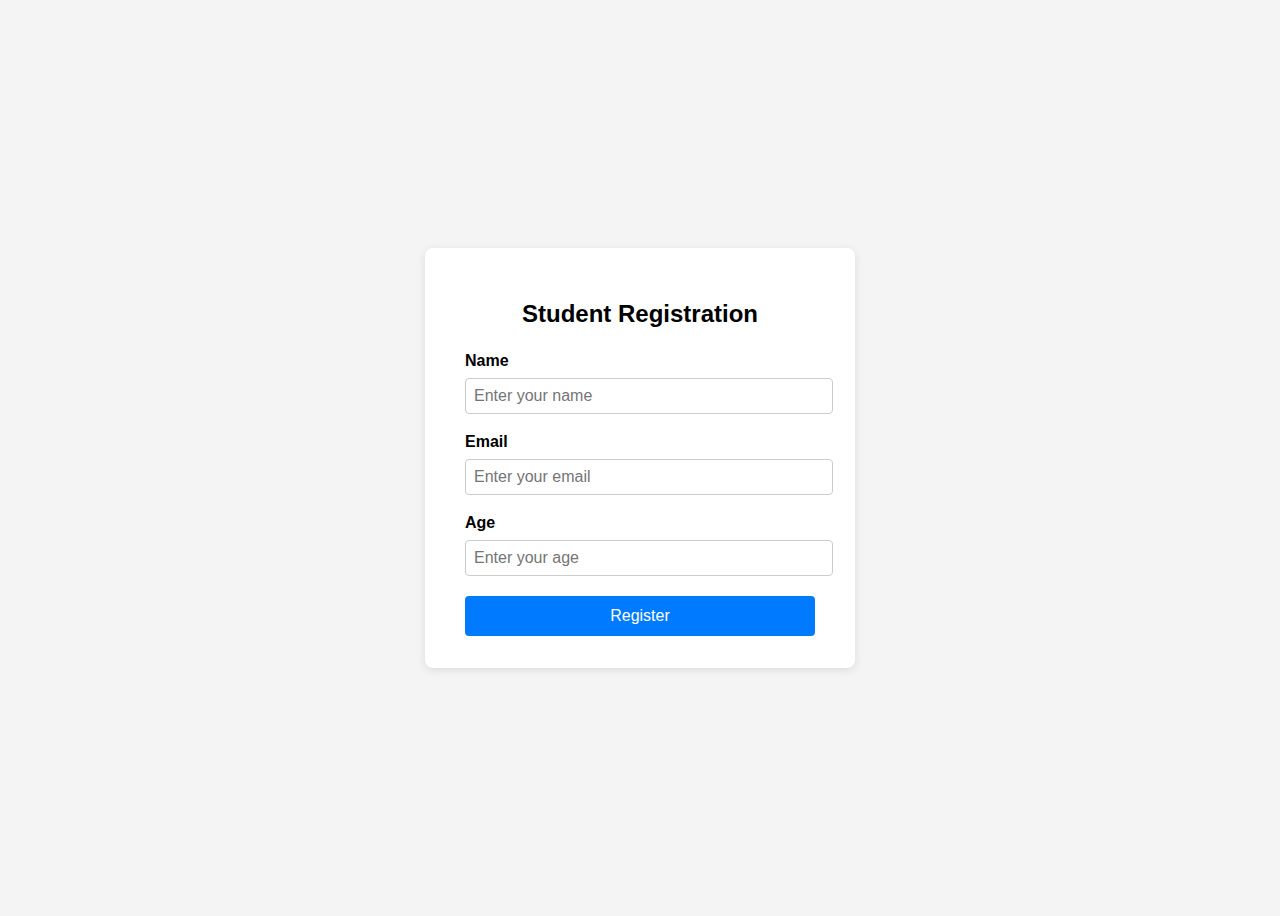
<file: experiment-1/index.html>
<!DOCTYPE html>
<html lang="en">
<head>
    <meta charset="UTF-8">
    <meta name="viewport" content="width=device-width, initial-scale=1.0">
    <title>Student Registration Form with HTML5 Validation</title>
    <style>
        body {
            font-family: Arial, sans-serif;
            background: #f4f4f4;
            display: flex;
            justify-content: center;
            align-items: center;
            height: 100vh;
        }
        .container {
            background: #fff;
            padding: 2rem 2.5rem;
            border-radius: 8px;
            box-shadow: 0 2px 8px rgba(0,0,0,0.1);
            width: 350px;
        }
        h2 {
            text-align: center;
            margin-bottom: 1.5rem;
        }
        label {
            display: block;
            margin-bottom: 0.5rem;
            font-weight: bold;
        }
        input[type="text"],
        input[type="email"],
        input[type="number"] {
            width: 100%;
            padding: 0.5rem;
            margin-bottom: 1.2rem;
            border: 1px solid #ccc;
            border-radius: 4px;
            font-size: 1rem;
        }
        button {
            width: 100%;
            padding: 0.7rem;
            background: #007bff;
            color: #fff;
            border: none;
            border-radius: 4px;
            font-size: 1rem;
            cursor: pointer;
        }
        button:hover {
            background: #0056b3;
        }
    </style>
</head>
<body>
    <div class="container">
        <h2>Student Registration</h2>
        <form>
            <label for="name">Name</label>
            <input type="text" id="name" name="name" required minlength="2" maxlength="50" placeholder="Enter your name">

            <label for="email">Email</label>
            <input type="email" id="email" name="email" required placeholder="Enter your email">

            <label for="age">Age</label>
            <input type="number" id="age" name="age" required min="10" max="100" placeholder="Enter your age">

            <button type="submit">Register</button>
        </form>
    </div>
</body>
</html>
</file>
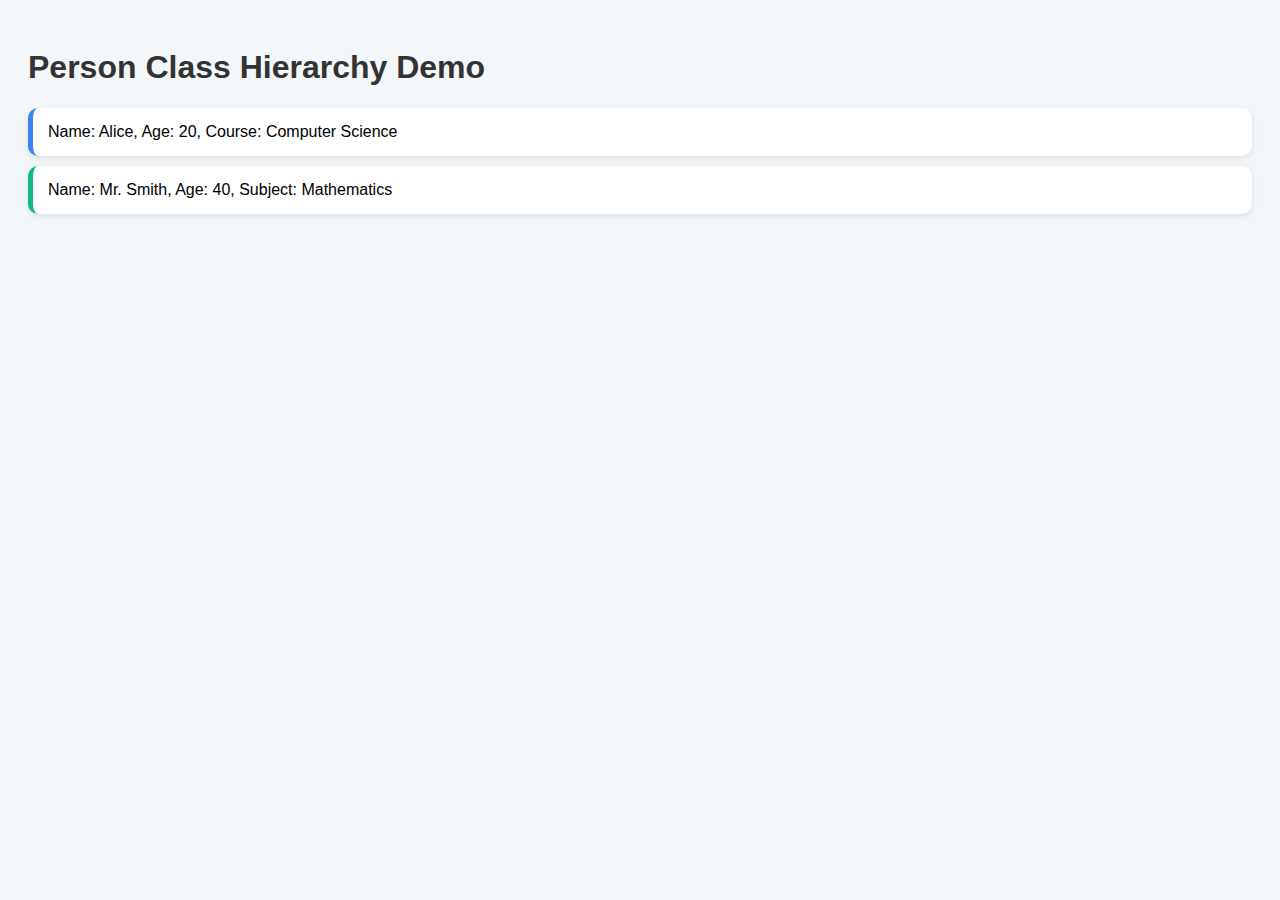
<file: Experiment-9/index.html>
<!DOCTYPE html>
<html lang="en">
<head>
  <meta charset="UTF-8">
  <title>Person Class Hierarchy</title>
  <link rel="stylesheet" href="style.css">
</head>
<body>
  <h1>Person Class Hierarchy Demo</h1>
  <div id="output"></div>
  <script src="script.js"></script>
</body>
</html>
</file>
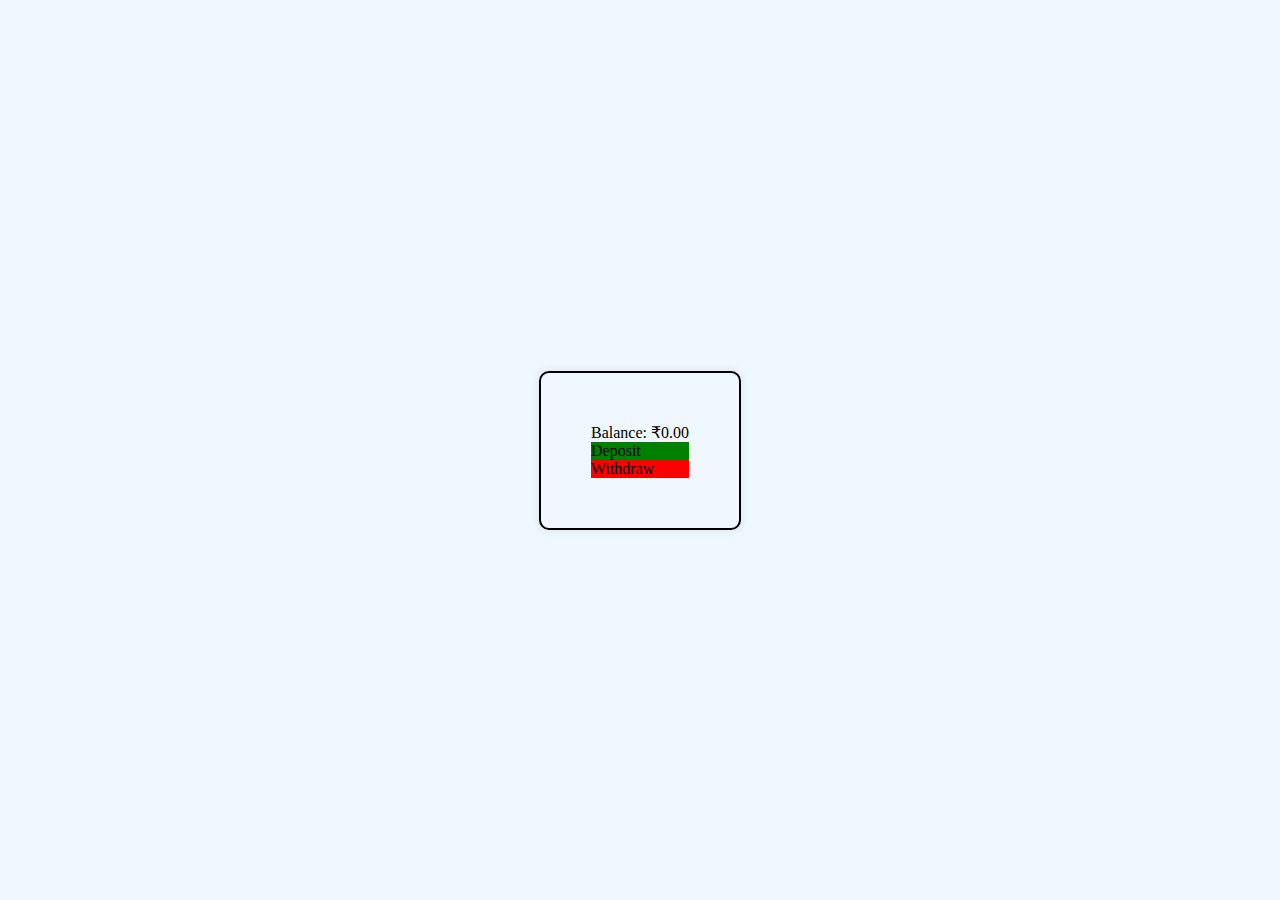
<file: expriment-2/index.html>
<!DOCTYPE html>
<html lang="en">
<head>
  <meta charset="UTF-8">
  <meta name="viewport" content="width=device-width, initial-scale=1">
  <title>Responsive Banking UI</title>
  <link rel="stylesheet" href="style.css">
</head>
<body>
  <div class="outer-container">
    <div class="inner-container"> 
      <div class="balance">Balance: ₹0.00</div>
      <div class="deposit">Deposit</div>
      <div class="withdraw">Withdraw</div>
    </div>
  </div>
</body>
</html>
</file>
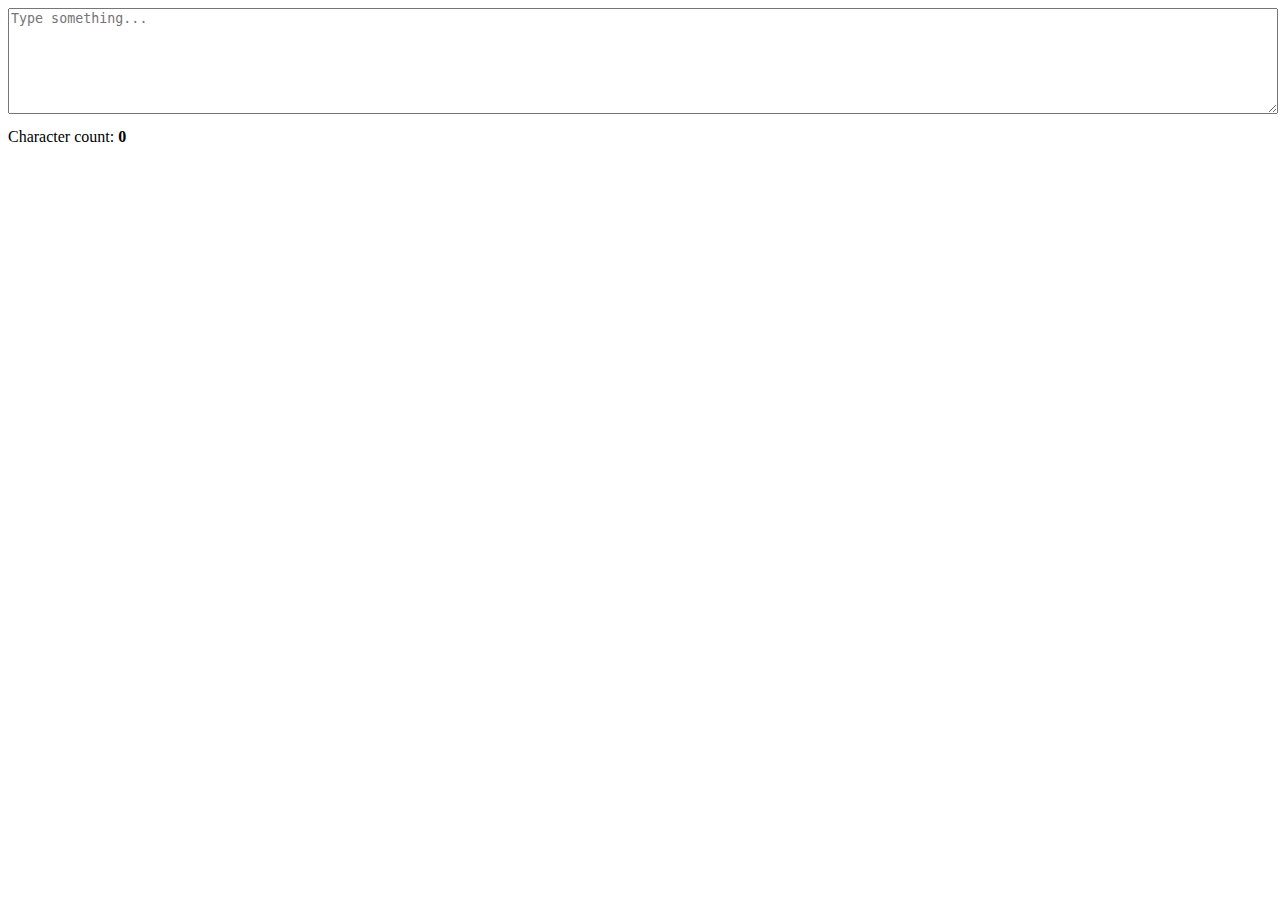
<file: Experiment-4/livecounter.html>
<!DOCTYPE html>
<html lang="en">
<head>
    <meta charset="UTF-8">
    <meta name="viewport" content="width=device-width, initial-scale=1.0">
    <title>Document</title>
</head>
<body>
    <div>
        <textarea id="inputarea" oninput ="showcount()" placeholder="Type something..."></textarea>
    </div>
    <div>
        Character count: <span id="charcount">0</span>
    </div>
    <script>
        function showcount() {
            const textarea = document.getElementById("inputarea");
            const Count = textarea.value.length;

            const charcount = document.getElementById("charcount");
            charcount.textContent = Count;
        }
    </script>
    <style>
        textarea {
            width: 100%;
            height: 100px;
            margin-bottom: 10px;
        }
        input[type="text"] {
            width: 100%;
            padding: 8px;
            box-sizing: border-box;
        }
        #charcount {
            font-weight: bold;
        }
        counter {
            font-weight: bold;
        }
    </style>
</body>
</html>
</file>
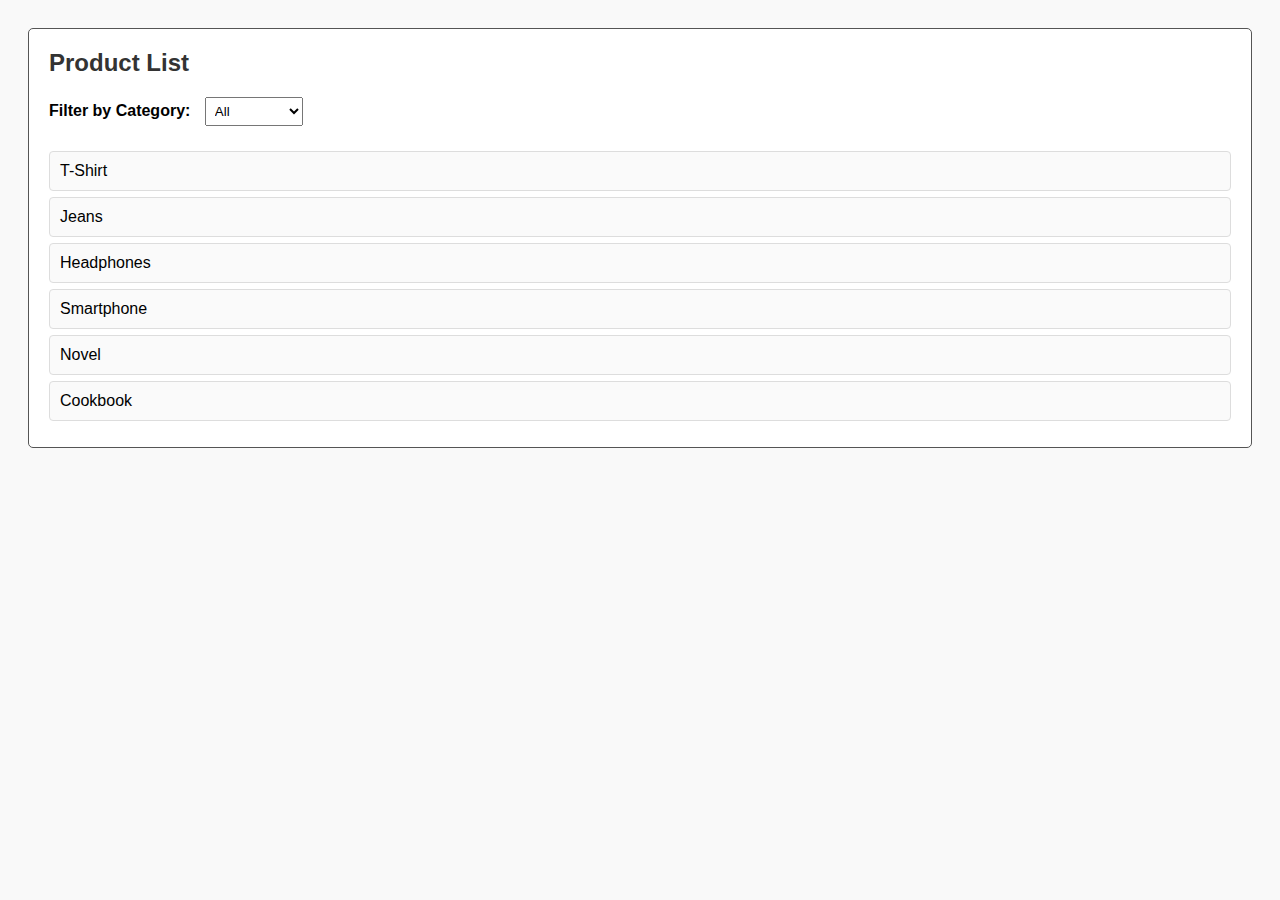
<file: Experiment-5/Productfilter.html>
<!DOCTYPE html>
<html lang="en">
<head>
  <meta charset="UTF-8">
  <meta name="viewport" content="width=device-width, initial-scale=1.0">
  <title>Product Filter</title>
  <link rel="stylesheet" href="style.css">
</head>
<body>

  <div class="product-box">
    <h2>Product List</h2>
    <label for="category1">Filter by Category:</label>
    <select id="category1">
      <option value="all">All</option>
      <option value="clothing">Clothing</option>
      <option value="electronics">Electronics</option>
      <option value="books">Books</option>
    </select>

    <div id="products1" class="product-list">
      <div class="product" data-category="clothing">T-Shirt</div>
      <div class="product" data-category="clothing">Jeans</div>
      <div class="product" data-category="electronics">Headphones</div>
      <div class="product" data-category="electronics">Smartphone</div>
      <div class="product" data-category="books">Novel</div>
      <div class="product" data-category="books">Cookbook</div>
    </div>
  </div>

  <script src="script.js"></script>
</body>
</html>
</file>
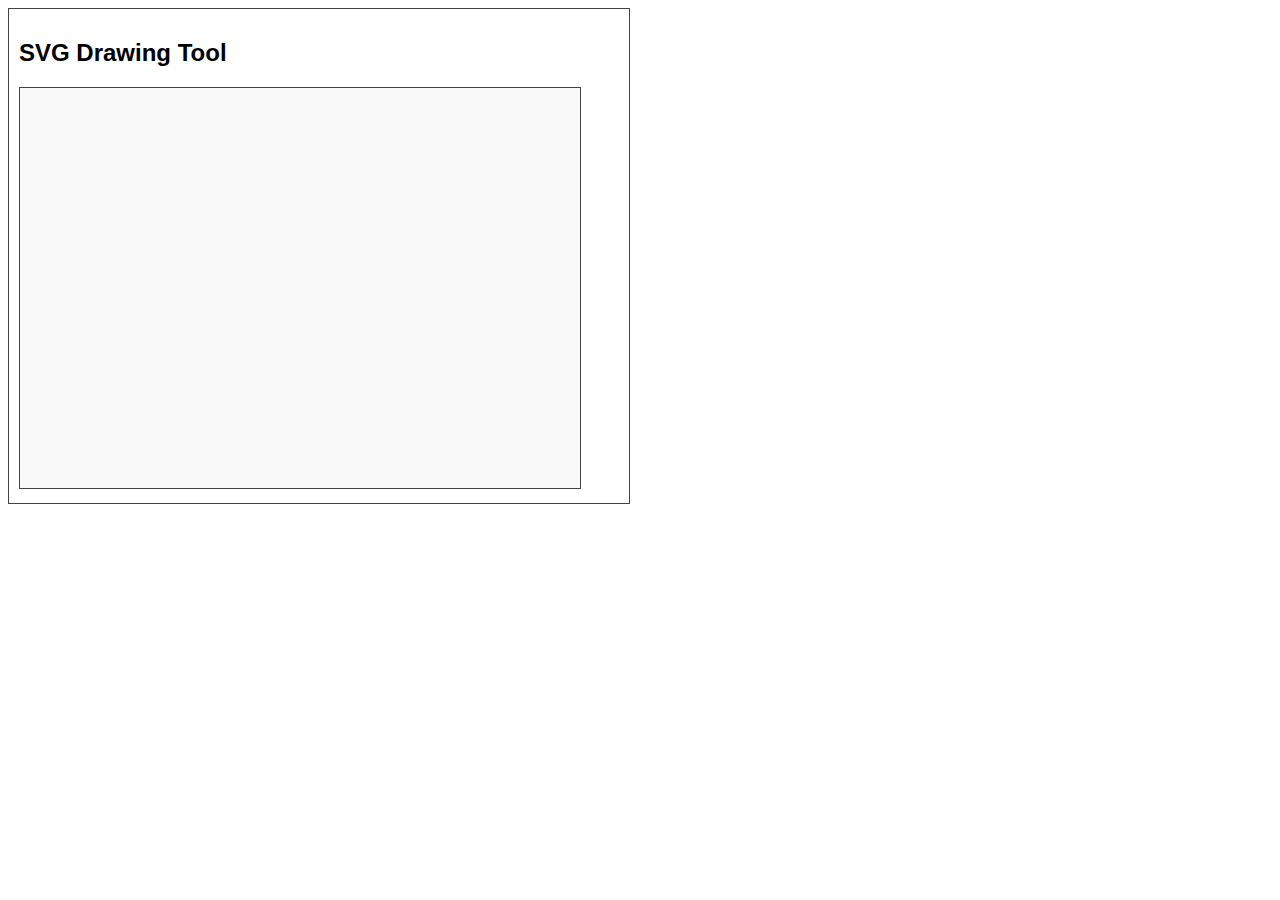
<file: Experimet-6/FreehandDrawingTool.html>
<!doctype html>
<html lang="en">
<head>
  <meta charset="utf-8">
  <title>SVG Freehand Drawing Tool</title>
  <link rel="stylesheet" href="style.css">
</head>
<body>
  <div class="container">
    <h2><b>SVG Drawing Tool</b></h2>
    <svg id="drawingArea"></svg>
  </div>
  <script src="script.js"></script>
</body>
</html>
</file>
<file: Experiment-9/style.css>
body {
    font-family: Arial, sans-serif;
    background: #f4f7fa;
    padding: 20px;
  }
  
  h1 {
    color: #333;
  }
  
  .card {
    background: #fff;
    border-radius: 10px;
    padding: 15px;
    margin: 10px 0;
    box-shadow: 0 2px 6px rgba(0,0,0,0.1);
  }
  
  .student {
    border-left: 5px solid #3b82f6;
  }
  
  .teacher {
    border-left: 5px solid #10b981;
  }
</file>
<file: expriment-2/style.css>
body {
    display: flex;
    justify-content: center;
    align-items: center;
    height: 100vh; 
    margin: 0;
    background-color: #f0f8ff;
  }
  
  .outer-container {
    padding: 50px;
    border: 2px solid black;
    background-color: aliceblue;
    border-radius: 10px;
    box-shadow: 0 0 10px rgba(0, 0, 0, 0.1);
  }
  .inneer container{
    display: flex;
    justify-content:center;
    align-items: center;
    flex-direction: row;

  }
.deposit{
    background-color: green;
}

.withdraw{
    background-color:red;
    @media (max-width: 480px){
        .inneercontainer{
            flex-direction: column;

        }
    
}
</file>
<file: Experiment-5/style.css>
body {
    font-family: Arial, sans-serif;
    background: #f9f9f9;
    padding: 20px;
  }
  
  .product-box {
    border: 1px solid #555;
    padding: 20px;
    margin-bottom: 30px;
    background: white;
    border-radius: 5px;
  }
  
  h2 {
    margin-top: 0;
    color: #333;
  }
  
  label {
    font-weight: bold;
    margin-right: 10px;
  }
  
  select {
    padding: 5px;
    margin-bottom: 15px;
  }
  
  .product-list {
    margin-top: 10px;
  }
  
  .product {
    background: #fafafa;
    border: 1px solid #ddd;
    padding: 10px;
    margin: 6px 0;
    border-radius: 4px;
  }
</file>
<file: Experimet-6/style.css>
body {
    font-family: Arial, sans-serif;
  }
  
  .container {
    border: 1px solid #444;
    width: 600px;
    padding: 10px;
  }
  
  #drawingArea {
    border: 1px solid #444;
    background: #f9f9f9;
    width: 560px;
    height: 400px;
    cursor: crosshair;
  }
</file>
